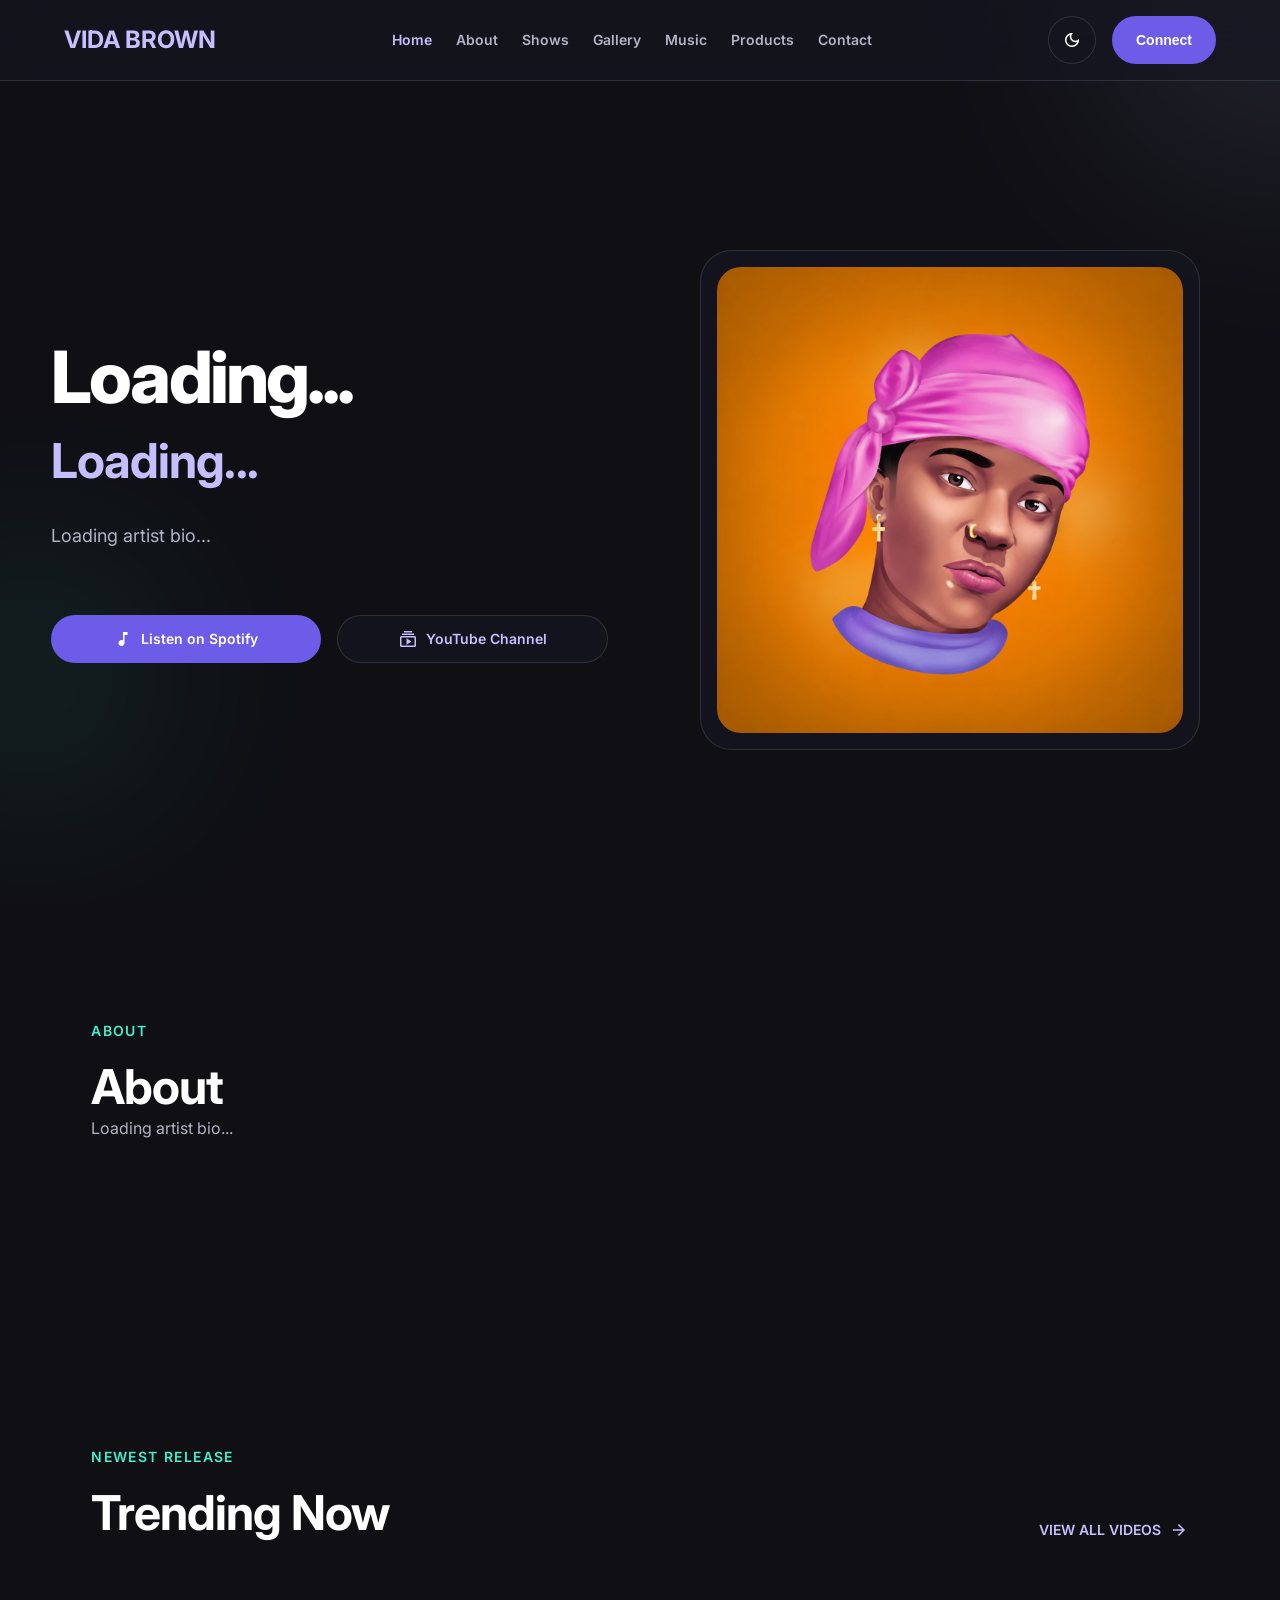
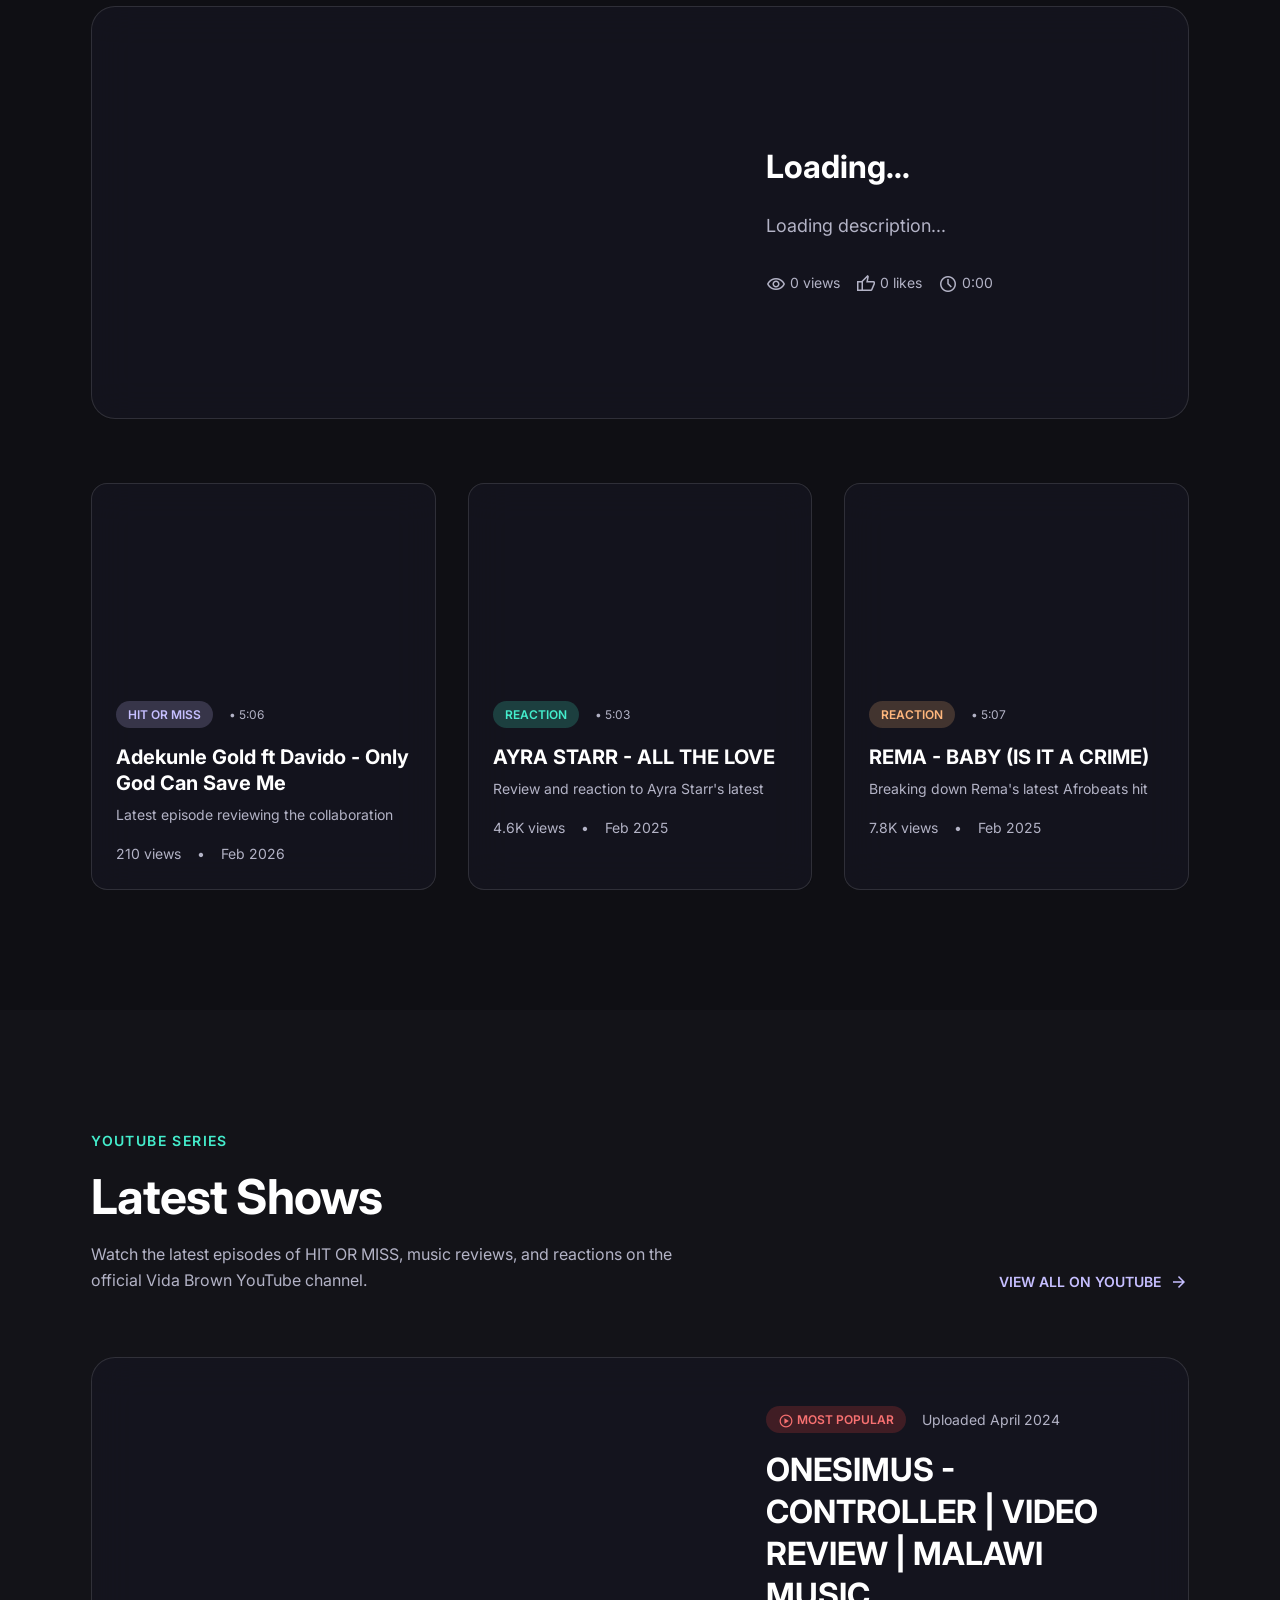
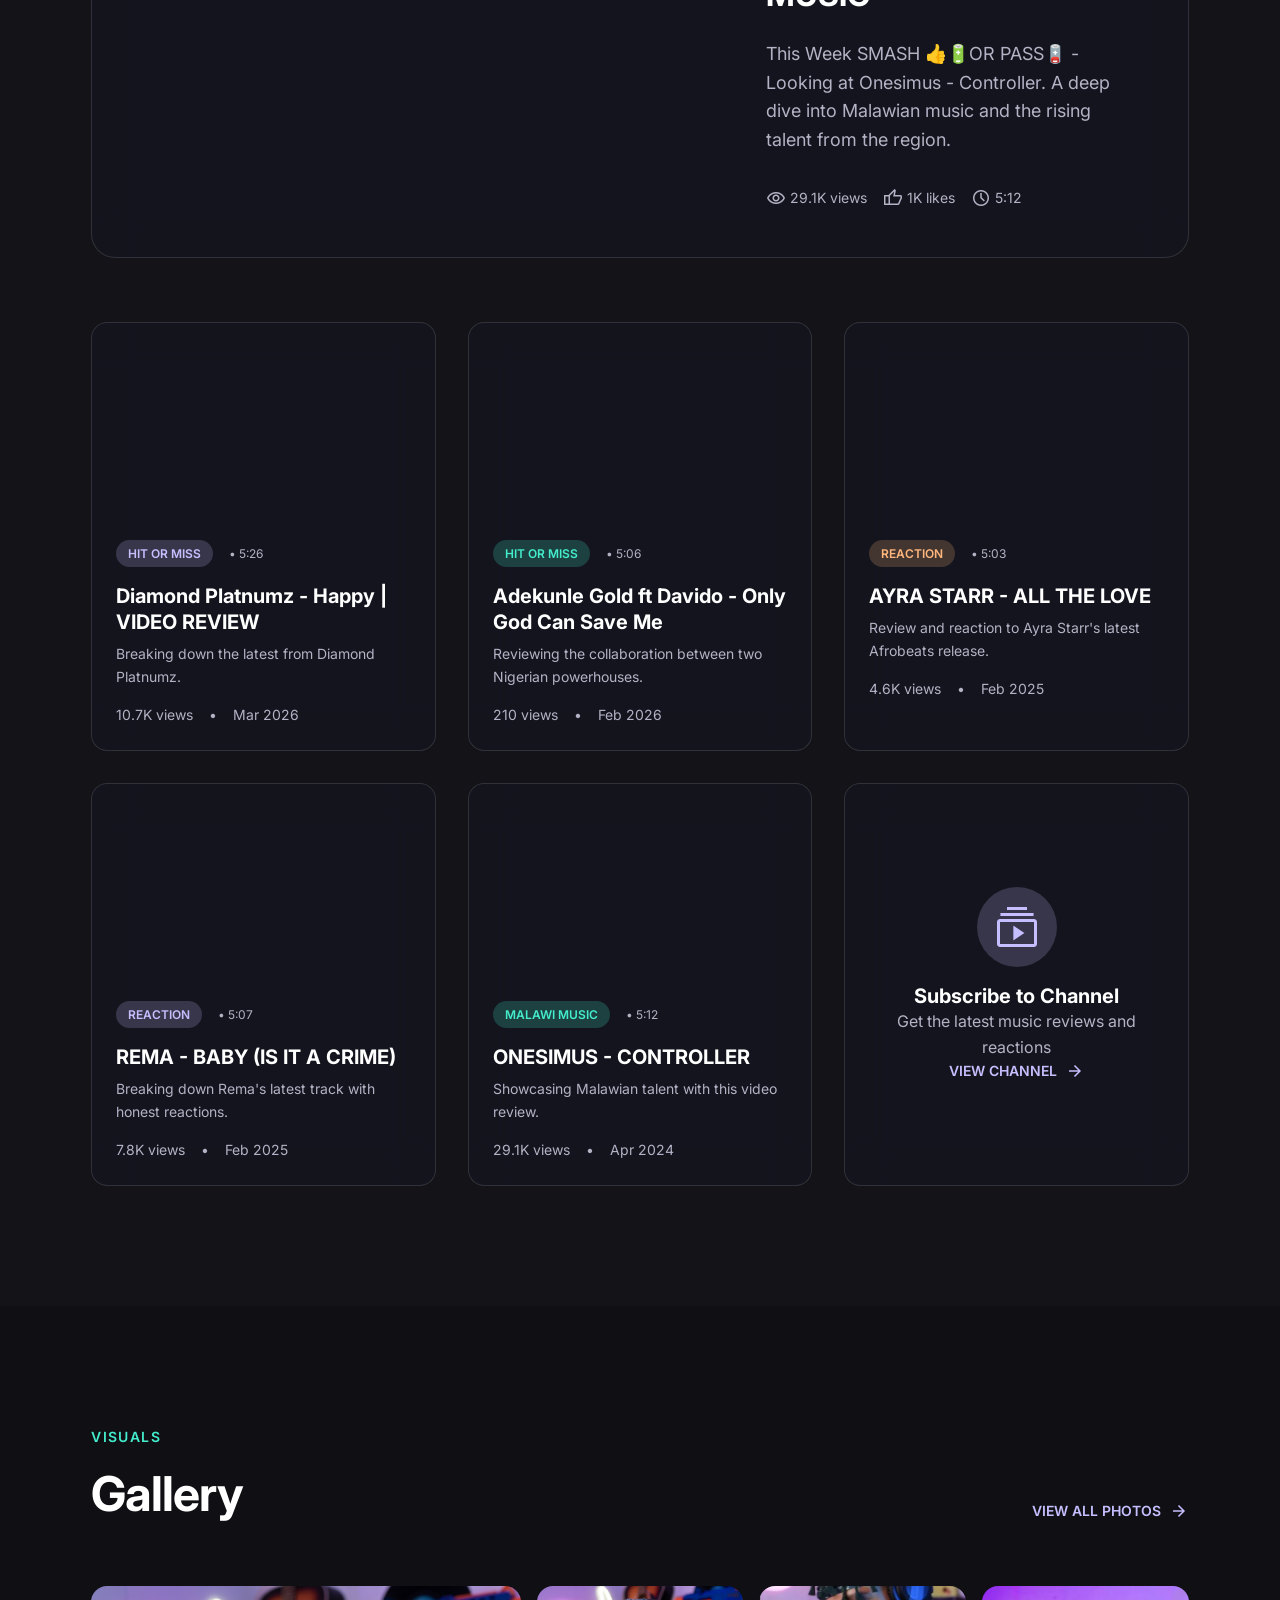
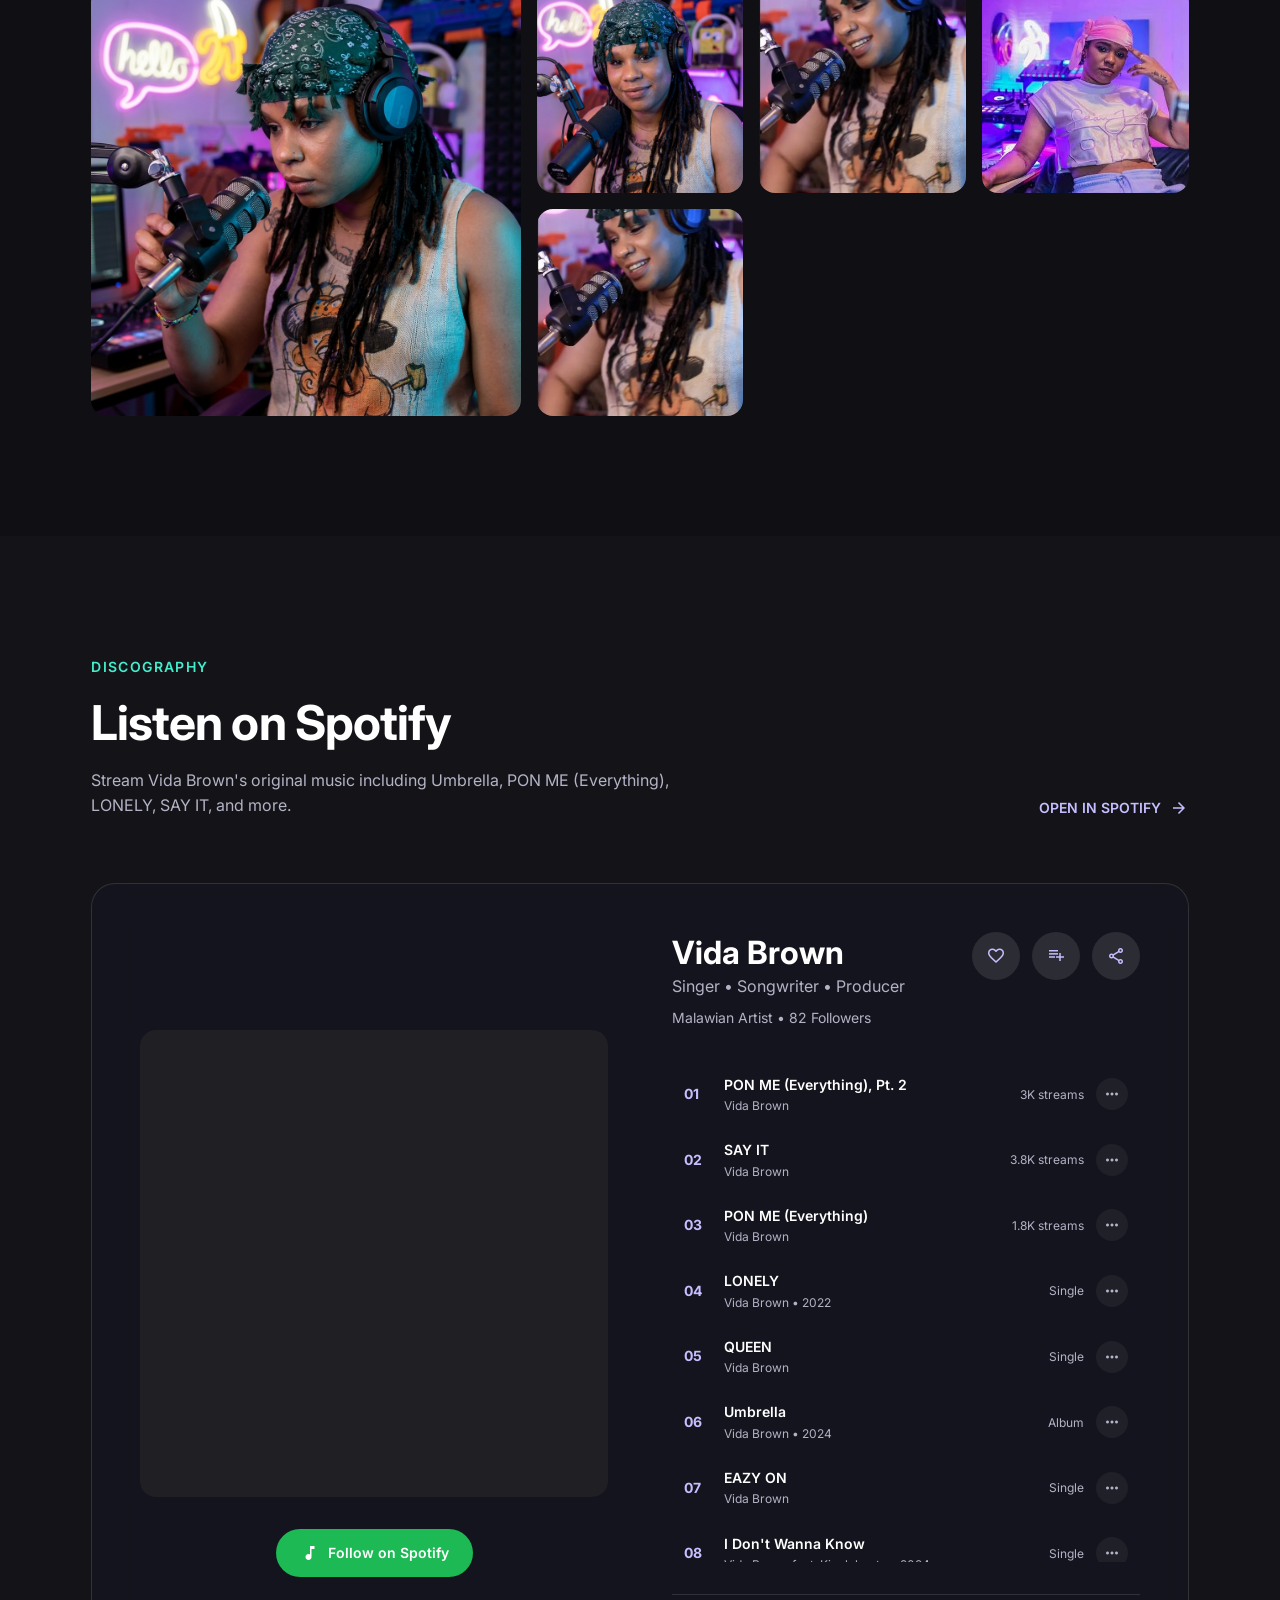
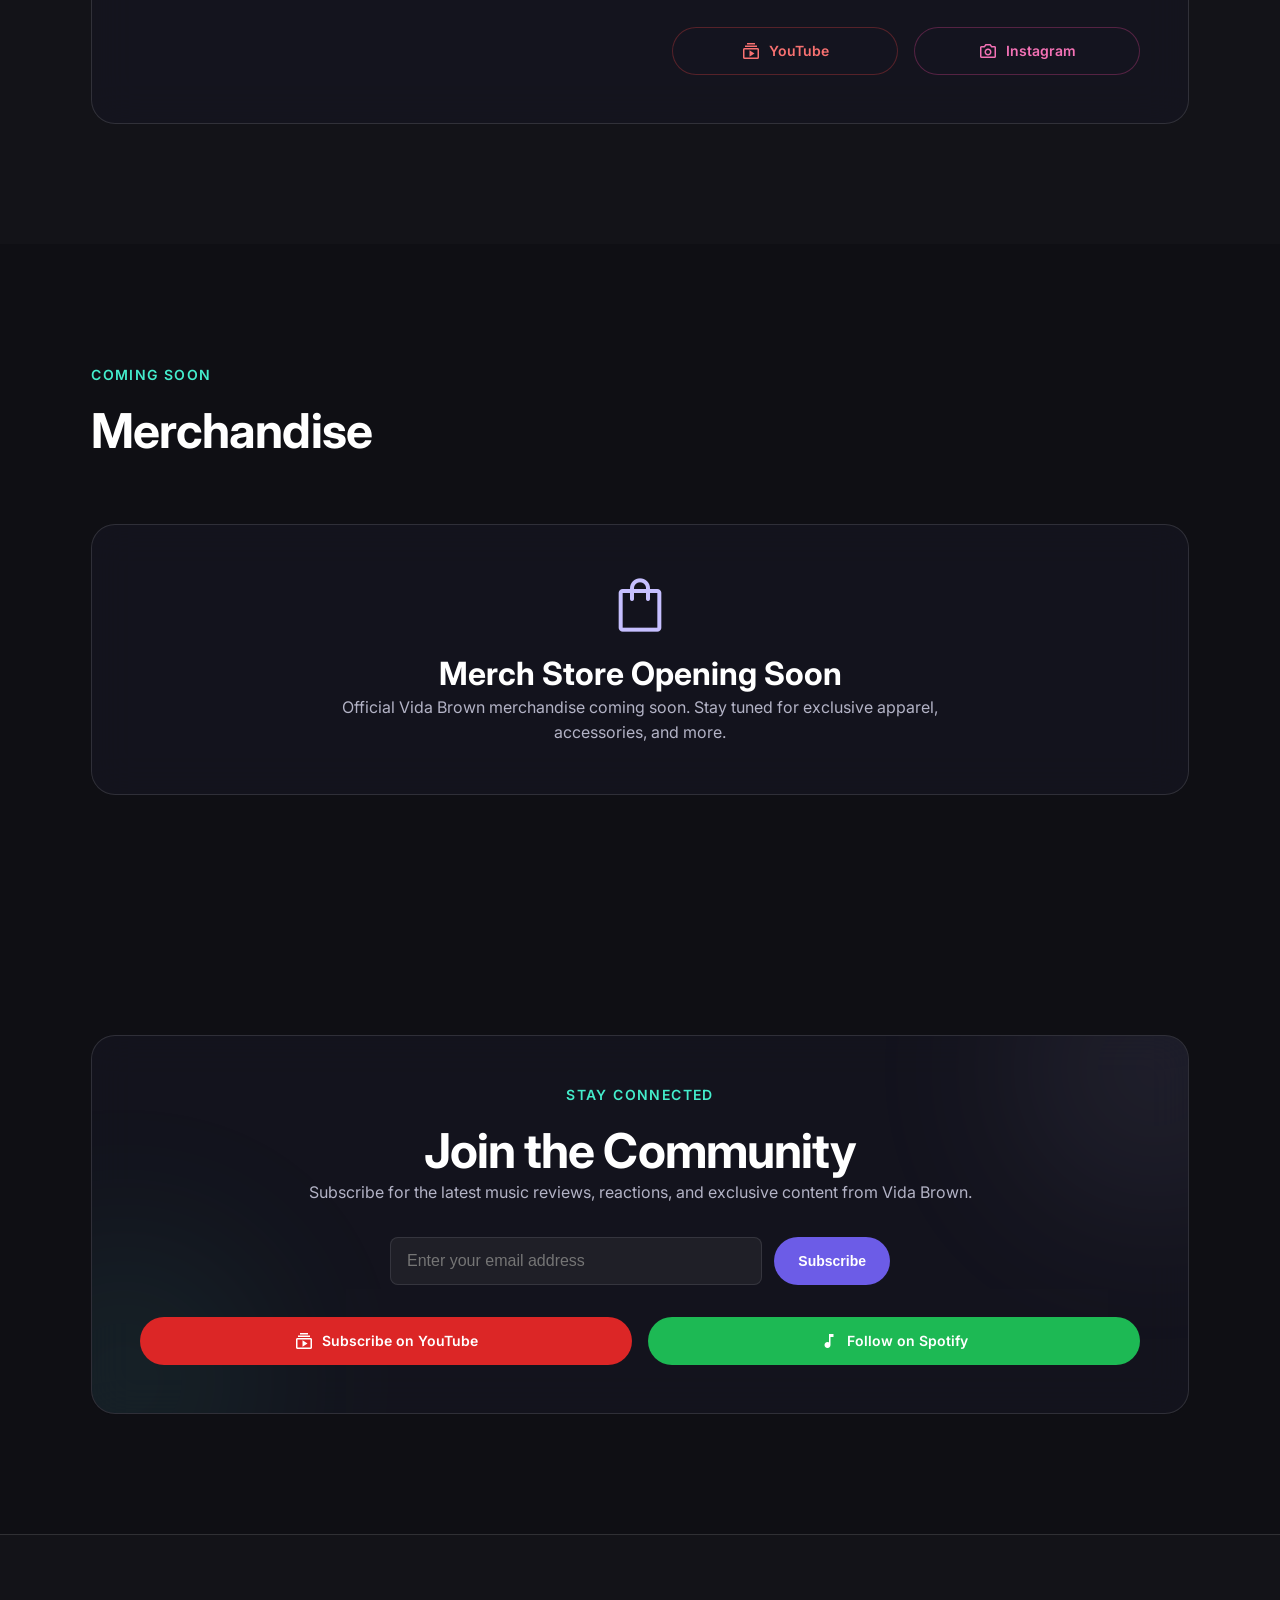
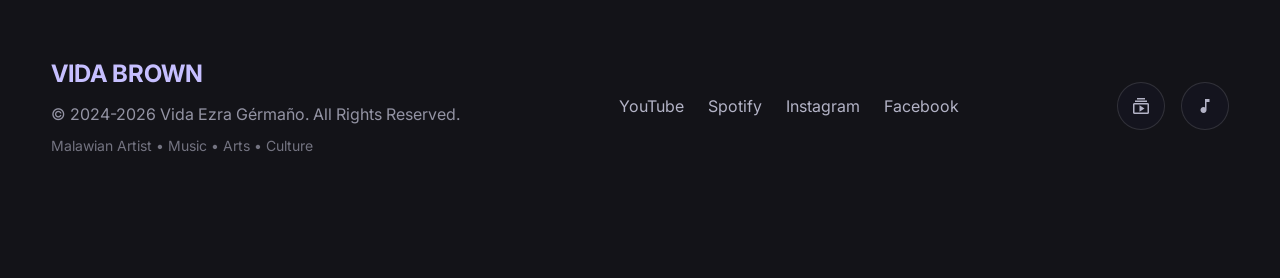
<file: frontend/index.html>
<!DOCTYPE html>
<html lang="en" class="dark">
<head>
    <meta charset="utf-8" />
    <meta content="width=device-width, initial-scale=1.0" name="viewport" />
    <script src="assets/js/app.js" defer></script>
    <title>Vida Brown | Elevating Visual Storytelling</title>
    <link href="https://fonts.googleapis.com/css2?family=Inter:wght@400;600;700;800&display=swap" rel="stylesheet" />
    <link href="https://fonts.googleapis.com/css2?family=Material+Symbols+Outlined:wght,FILL@100..700,0..1&display=swap" rel="stylesheet" />
    <link rel="stylesheet" href="assets/css/styles.css">
</head>
<body>
    <!-- Header -->
    <header class="site-header">
        <div class="logo" id="site-logo">VIDA BROWN</div>
        <nav class="main-nav">
            <a href="#" class="active" data-page="home">Home</a>
            <a href="#about" data-page="about">About</a>
            <a href="#shows" data-page="shows">Shows</a>
            <a href="#gallery" data-page="gallery">Gallery</a>
            <a href="#music" data-page="music">Music</a>
            <a href="#products" data-page="products">Products</a>
            <a href="#contact" data-page="contact">Contact</a>
           
        </nav>
        <div class="header-actions">
            <button id="themeToggle" class="theme-toggle" title="Toggle theme">
                <span class="material-symbols-outlined" id="themeIcon">dark_mode</span>
            </button>
            <button class="btn btn-primary" id="connectBtn">Connect</button>
        </div>
    </header>

    <main>
        <!-- Hero Section -->
        <section class="hero" id="hero-section">
            <div class="glow glow-hero-1"></div>
            <div class="glow glow-hero-2"></div>
            <div class="container hero-container">
                <div class="hero-content" id="hero-content">
                    <h1 id="artist-name">Loading...</h1>
                    <h2 id="artist-title">Loading...</h2>
                    <p id="artist-bio">Loading artist bio...</p>
                    <div class="hero-buttons">
                        <a href="https://open.spotify.com/artist/3ihbWDeubJO4XmeZlCGqZL" target="_blank" class="btn btn-primary" id="spotify-btn">
                            <span class="material-symbols-outlined">music_note</span> Listen on Spotify
                        </a>
                        <a href="https://www.youtube.com/@VidaBrownOfficial" target="_blank" class="btn btn-outline" id="youtube-btn">
                            <span class="material-symbols-outlined">subscriptions</span> YouTube Channel
                        </a>
                    </div>
                </div>
                <div class="hero-image">
                    <div class="hero-image-wrapper">
                        <img id="artist-image" alt="Artist portrait" src="Image Jul 22, 2026, 12_54_27 AM.png" />
                    </div>
                </div>
            </div>
        </section>

          <!-- About Section -->
        <section class="section" id="about-section">
            <div class="container">
                <div class="section-header">
                    <div>
                        <span class="section-tag">About</span>
                        <h2 id="about-title">About</h2>
                        <p id="about-bio">Loading artist bio...</p>
                    </div>
                </div>
            </div>
        </section>


        <!-- Trending Now Section -->
        <section class="section" id="trending-section">
            <div class="container">
                <div class="section-header">
                    <div>
                        <span class="section-tag">Newest Release</span>
                        <h2 id="trending-title">Trending Now</h2>
                    </div>
                    <a class="view-all" href="https://www.youtube.com/@VidaBrownOfficial" target="_blank" id="trending-view-all">VIEW ALL VIDEOS <span class="material-symbols-outlined">arrow_forward</span></a>
                </div>

                <div class="glass-card featured-video" id="featured-video">
                    <div class="video-wrapper">
                        <iframe id="featured-video-iframe" src="" title="Featured video" frameborder="0" allow="accelerometer; autoplay; clipboard-write; encrypted-media; gyroscope; picture-in-picture; web-share" allowfullscreen></iframe>
                    </div>
                    <div class="video-info">
                        <div class="badges" id="featured-video-badges">
                            <!-- category and date badges loaded dynamically -->
                        </div>
                        <h3 id="featured-video-title">Loading...</h3>
                        <p id="featured-video-description">Loading description...</p>
                        <div class="video-stats" id="featured-video-stats">
                            <span><span class="material-symbols-outlined">visibility</span> <span id="featured-views">0</span> views</span>
                            <span><span class="material-symbols-outlined">thumb_up</span> <span id="featured-likes">0</span> likes</span>
                            <span><span class="material-symbols-outlined">schedule</span> <span id="featured-duration">0:00</span></span>
                        </div>
                    </div>
                </div>

                <div class="video-grid" id="trending-grid">
                    <!-- Video cards will be dynamically loaded here -->
                    <div class="glass-card video-card" data-video-id="1">
                        <div class="video-wrapper"><iframe src="https://www.youtube.com/embed/JqEXp4EJjlw" title="Adekunle Gold" frameborder="0" allow="accelerometer; autoplay; clipboard-write; encrypted-media; gyroscope; picture-in-picture" allowfullscreen></iframe></div>
                        <div class="video-card-info">
                            <div class="badges"><span class="badge badge-primary">HIT OR MISS</span><span class="meta-time">• 5:06</span></div>
                            <h4>Adekunle Gold ft Davido - Only God Can Save Me</h4>
                            <p>Latest episode reviewing the collaboration</p>
                            <div class="video-stats"><span>210 views</span><span>•</span><span>Feb 2026</span></div>
                        </div>
                    </div>
                    <div class="glass-card video-card" data-video-id="2">
                        <div class="video-wrapper"><iframe src="https://www.youtube.com/embed/UujBzYu6z0E" title="AYRA STARR" frameborder="0" allow="accelerometer; autoplay; clipboard-write; encrypted-media; gyroscope; picture-in-picture" allowfullscreen></iframe></div>
                        <div class="video-card-info">
                            <div class="badges"><span class="badge badge-secondary">REACTION</span><span class="meta-time">• 5:03</span></div>
                            <h4>AYRA STARR - ALL THE LOVE</h4>
                            <p>Review and reaction to Ayra Starr's latest</p>
                            <div class="video-stats"><span>4.6K views</span><span>•</span><span>Feb 2025</span></div>
                        </div>
                    </div>
                    <div class="glass-card video-card" data-video-id="3">
                        <div class="video-wrapper"><iframe src="https://www.youtube.com/embed/jTIutFxYl3k" title="REMA" frameborder="0" allow="accelerometer; autoplay; clipboard-write; encrypted-media; gyroscope; picture-in-picture" allowfullscreen></iframe></div>
                        <div class="video-card-info">
                            <div class="badges"><span class="badge badge-tertiary">REACTION</span><span class="meta-time">• 5:07</span></div>
                            <h4>REMA - BABY (IS IT A CRIME)</h4>
                            <p>Breaking down Rema's latest Afrobeats hit</p>
                            <div class="video-stats"><span>7.8K views</span><span>•</span><span>Feb 2025</span></div>
                        </div>
                    </div>
                </div>
            </div>
        </section>

        <!-- YouTube Shows Section -->
        <section class="section bg-surface" id="shows-section">
            <div class="container">
                <div class="section-header">
                    <div>
                        <span class="section-tag">YouTube Series</span>
                        <h2 id="shows-title">Latest Shows</h2>
                        <p style="margin-top: 16px; max-width: 600px;" id="shows-description">Watch the latest episodes of HIT OR MISS, music reviews, and reactions on the official Vida Brown YouTube channel.</p>
                    </div>
                    <a class="view-all" href="https://www.youtube.com/@VidaBrownOfficial" target="_blank" id="shows-view-all">VIEW ALL ON YOUTUBE <span class="material-symbols-outlined">arrow_forward</span></a>
                </div>

                <div class="glass-card featured-video" id="shows-featured-video">
                    <div class="video-wrapper"><iframe src="https://www.youtube.com/embed/4Ykm5R1enpQ" title="ONESIMUS" frameborder="0" allow="accelerometer; autoplay; clipboard-write; encrypted-media; gyroscope; picture-in-picture; web-share" allowfullscreen></iframe></div>
                    <div class="video-info">
                        <div class="badges">
                            <span class="badge badge-red"><span class="material-symbols-outlined" style="font-size:16px;vertical-align:middle;">play_circle</span> MOST POPULAR</span>
                            <span style="font-size:14px;color:var(--text-secondary);">Uploaded April 2024</span>
                        </div>
                        <h3>ONESIMUS - CONTROLLER | VIDEO REVIEW | MALAWI MUSIC</h3>
                        <p>This Week SMASH 👍🔋OR PASS🪫 - Looking at Onesimus - Controller. A deep dive into Malawian music and the rising talent from the region.</p>
                        <div class="video-stats">
                            <span><span class="material-symbols-outlined">visibility</span> 29.1K views</span>
                            <span><span class="material-symbols-outlined">thumb_up</span> 1K likes</span>
                            <span><span class="material-symbols-outlined">schedule</span> 5:12</span>
                        </div>
                    </div>
                </div>

                <div class="video-grid" id="shows-grid">
                    <!-- Show cards will be dynamically loaded here -->
                    <div class="glass-card video-card" data-show-id="1">
                        <div class="video-wrapper"><iframe src="https://www.youtube.com/embed/nWA4D9U-q48" title="Diamond Platnumz" frameborder="0" allow="accelerometer; autoplay; clipboard-write; encrypted-media; gyroscope; picture-in-picture" allowfullscreen></iframe></div>
                        <div class="video-card-info">
                            <div class="badges"><span class="badge badge-primary">HIT OR MISS</span><span class="meta-time">• 5:26</span></div>
                            <h4>Diamond Platnumz - Happy | VIDEO REVIEW</h4>
                            <p>Breaking down the latest from Diamond Platnumz.</p>
                            <div class="video-stats"><span>10.7K views</span><span>•</span><span>Mar 2026</span></div>
                        </div>
                    </div>
                    <div class="glass-card video-card" data-show-id="2">
                        <div class="video-wrapper"><iframe src="https://www.youtube.com/embed/JqEXp4EJjlw" title="Adekunle Gold" frameborder="0" allow="accelerometer; autoplay; clipboard-write; encrypted-media; gyroscope; picture-in-picture" allowfullscreen></iframe></div>
                        <div class="video-card-info">
                            <div class="badges"><span class="badge badge-secondary">HIT OR MISS</span><span class="meta-time">• 5:06</span></div>
                            <h4>Adekunle Gold ft Davido - Only God Can Save Me</h4>
                            <p>Reviewing the collaboration between two Nigerian powerhouses.</p>
                            <div class="video-stats"><span>210 views</span><span>•</span><span>Feb 2026</span></div>
                        </div>
                    </div>
                    <div class="glass-card video-card" data-show-id="3">
                        <div class="video-wrapper"><iframe src="https://www.youtube.com/embed/UujBzYu6z0E" title="AYRA STARR" frameborder="0" allow="accelerometer; autoplay; clipboard-write; encrypted-media; gyroscope; picture-in-picture" allowfullscreen></iframe></div>
                        <div class="video-card-info">
                            <div class="badges"><span class="badge badge-tertiary">REACTION</span><span class="meta-time">• 5:03</span></div>
                            <h4>AYRA STARR - ALL THE LOVE</h4>
                            <p>Review and reaction to Ayra Starr's latest Afrobeats release.</p>
                            <div class="video-stats"><span>4.6K views</span><span>•</span><span>Feb 2025</span></div>
                        </div>
                    </div>
                    <div class="glass-card video-card" data-show-id="4">
                        <div class="video-wrapper"><iframe src="https://www.youtube.com/embed/jTIutFxYl3k" title="REMA" frameborder="0" allow="accelerometer; autoplay; clipboard-write; encrypted-media; gyroscope; picture-in-picture" allowfullscreen></iframe></div>
                        <div class="video-card-info">
                            <div class="badges"><span class="badge badge-primary">REACTION</span><span class="meta-time">• 5:07</span></div>
                            <h4>REMA - BABY (IS IT A CRIME)</h4>
                            <p>Breaking down Rema's latest track with honest reactions.</p>
                            <div class="video-stats"><span>7.8K views</span><span>•</span><span>Feb 2025</span></div>
                        </div>
                    </div>
                    <div class="glass-card video-card" data-show-id="5">
                        <div class="video-wrapper"><iframe src="https://www.youtube.com/embed/4Ykm5R1enpQ" title="ONESIMUS" frameborder="0" allow="accelerometer; autoplay; clipboard-write; encrypted-media; gyroscope; picture-in-picture" allowfullscreen></iframe></div>
                        <div class="video-card-info">
                            <div class="badges"><span class="badge badge-secondary">MALAWI MUSIC</span><span class="meta-time">• 5:12</span></div>
                            <h4>ONESIMUS - CONTROLLER</h4>
                            <p>Showcasing Malawian talent with this video review.</p>
                            <div class="video-stats"><span>29.1K views</span><span>•</span><span>Apr 2024</span></div>
                        </div>
                    </div>
                    <a href="https://www.youtube.com/@VidaBrownOfficial" target="_blank" class="glass-card video-card subscribe-card" id="subscribe-card">
                        <div class="subscribe-icon"><span class="material-symbols-outlined">subscriptions</span></div>
                        <h4>Subscribe to Channel</h4>
                        <p>Get the latest music reviews and reactions</p>
                        <span class="view-all" style="justify-content:center;">VIEW CHANNEL <span class="material-symbols-outlined">arrow_forward</span></span>
                    </a>
                </div>
            </div>
        </section>

        <!-- Gallery Section -->
        <section class="section" id="gallery-section">
            <div class="container">
                <div class="section-header">
                    <div>
                        <span class="section-tag">Visuals</span>
                        <h2 id="gallery-title">Gallery</h2>
                    </div>
                    <a class="view-all" href="#" id="gallery-view-all">VIEW ALL PHOTOS <span class="material-symbols-outlined">arrow_forward</span></a>
                </div>
                <div class="gallery-grid" id="gallery-grid">
                    <!-- Gallery images will be dynamically loaded here -->
                    <div class="item"><img src="screen.png" alt="Gallery Image"></div>
                    <div class="item"><img src="screen1.png" alt="Gallery Image"></div>
                    <div class="item"><img src="ll.png" alt="Gallery Image"></div>
                    <div class="item"><img src="images.jpg" alt="Gallery Image"></div>
                    <div class="item"><img src="ll.png" alt="Gallery Image"></div>
                </div>
            </div>
        </section>

        <!-- Music Section -->
      
        <section class="section bg-surface" id="music-section">
            <div class="container">
                <div class="section-header">
                    <div>
                        <span class="section-tag">Discography</span>
                        <h2 id="music-title">Listen on Spotify</h2>
                        <p style="margin-top: 16px; max-width: 600px;" id="music-description">Stream Vida Brown's original music including Umbrella, PON ME (Everything), LONELY, SAY IT, and more.</p>
                    </div>
                    <a class="view-all" href="https://open.spotify.com/artist/3ihbWDeubJO4XmeZlCGqZL" target="_blank" id="spotify-view-all">OPEN IN SPOTIFY <span class="material-symbols-outlined">arrow_forward</span></a>
                </div>

                <div class="glass-card" style="padding: 48px;">
                    <div class="music-content">
                        <div style="display:flex;flex-direction:column;align-items:center;">
                            <div class="spotify-wrapper">
                                <iframe style="border-radius:12px" src="https://open.spotify.com/embed/artist/3ihbWDeubJO4XmeZlCGqZL?utm_source=generator&theme=0" width="100%" height="100%" frameBorder="0" allowfullscreen="" allow="autoplay; clipboard-write; encrypted-media; fullscreen; picture-in-picture" loading="lazy"></iframe>
                            </div>
                            <a href="https://open.spotify.com/artist/3ihbWDeubJO4XmeZlCGqZL" target="_blank" class="btn btn-spotify" style="margin-top:32px;" id="follow-spotify-btn">
                                <span class="material-symbols-outlined">music_note</span> Follow on Spotify
                            </a>
                        </div>

                        <div>
                            <div class="music-header" id="music-header">
                                <div>
                                    <h3 id="music-artist-name">Vida Brown</h3>
                                    <p id="music-artist-title" style="color:var(--text-secondary);">Singer • Songwriter • Producer</p>
                                    <p id="music-artist-stats" style="color:var(--text-secondary);font-size:14px;margin-top:8px;">Malawian Artist • <span id="follower-count">82</span> Followers</p>
                                </div>
                                <div class="music-actions">
                                    <button class="icon-btn" id="favorite-all-btn" title="Favorite All"><span class="material-symbols-outlined">favorite</span></button>
                                    <button class="icon-btn" id="playlist-add-btn" title="Add to Playlist"><span class="material-symbols-outlined">playlist_add</span></button>
                                    <button class="icon-btn" id="share-music-btn" title="Share"><span class="material-symbols-outlined">share</span></button>
                                </div>
                            </div>

                            <div class="track-list" id="track-list">
                                <!-- Tracks will be dynamically loaded here -->
                                <div class="track-item" data-track-id="1">
                                    <div class="track-info">
                                        <span class="track-num">01</span>
                                        <div>
                                            <div class="track-title">PON ME (Everything), Pt. 2</div>
                                            <div class="track-artist">Vida Brown</div>
                                        </div>
                                    </div>
                                    <div class="track-meta">
                                        <span><span id="track-1-streams">3K</span> streams</span>
                                        <button class="track-more" data-track-id="1"><span class="material-symbols-outlined">more_horiz</span></button>
                                    </div>
                                </div>
                                <div class="track-item" data-track-id="2">
                                    <div class="track-info">
                                        <span class="track-num">02</span>
                                        <div>
                                            <div class="track-title">SAY IT</div>
                                            <div class="track-artist">Vida Brown</div>
                                        </div>
                                    </div>
                                    <div class="track-meta">
                                        <span><span id="track-2-streams">3.8K</span> streams</span>
                                        <button class="track-more" data-track-id="2"><span class="material-symbols-outlined">more_horiz</span></button>
                                    </div>
                                </div>
                                <div class="track-item" data-track-id="3">
                                    <div class="track-info">
                                        <span class="track-num">03</span>
                                        <div>
                                            <div class="track-title">PON ME (Everything)</div>
                                            <div class="track-artist">Vida Brown</div>
                                        </div>
                                    </div>
                                    <div class="track-meta">
                                        <span><span id="track-3-streams">1.8K</span> streams</span>
                                        <button class="track-more" data-track-id="3"><span class="material-symbols-outlined">more_horiz</span></button>
                                    </div>
                                </div>
                                <div class="track-item" data-track-id="4">
                                    <div class="track-info">
                                        <span class="track-num">04</span>
                                        <div>
                                            <div class="track-title">LONELY</div>
                                            <div class="track-artist">Vida Brown • 2022</div>
                                        </div>
                                    </div>
                                    <div class="track-meta">
                                        <span>Single</span>
                                        <button class="track-more" data-track-id="4"><span class="material-symbols-outlined">more_horiz</span></button>
                                    </div>
                                </div>
                                <div class="track-item" data-track-id="5">
                                    <div class="track-info">
                                        <span class="track-num">05</span>
                                        <div>
                                            <div class="track-title">QUEEN</div>
                                            <div class="track-artist">Vida Brown</div>
                                        </div>
                                    </div>
                                    <div class="track-meta">
                                        <span>Single</span>
                                        <button class="track-more" data-track-id="5"><span class="material-symbols-outlined">more_horiz</span></button>
                                    </div>
                                </div>
                                <div class="track-item" data-track-id="6">
                                    <div class="track-info">
                                        <span class="track-num">06</span>
                                        <div>
                                            <div class="track-title">Umbrella</div>
                                            <div class="track-artist">Vida Brown • 2024</div>
                                        </div>
                                    </div>
                                    <div class="track-meta">
                                        <span>Album</span>
                                        <button class="track-more" data-track-id="6"><span class="material-symbols-outlined">more_horiz</span></button>
                                    </div>
                                </div>
                                <div class="track-item" data-track-id="7">
                                    <div class="track-info">
                                        <span class="track-num">07</span>
                                        <div>
                                            <div class="track-title">EAZY ON</div>
                                            <div class="track-artist">Vida Brown</div>
                                        </div>
                                    </div>
                                    <div class="track-meta">
                                        <span>Single</span>
                                        <button class="track-more" data-track-id="7"><span class="material-symbols-outlined">more_horiz</span></button>
                                    </div>
                                </div>
                                <div class="track-item" data-track-id="8">
                                    <div class="track-info">
                                        <span class="track-num">08</span>
                                        <div>
                                            <div class="track-title">I Don't Wanna Know</div>
                                            <div class="track-artist">Vida Brown feat. Kinglabeatz • 2024</div>
                                        </div>
                                    </div>
                                    <div class="track-meta">
                                        <span>Single</span>
                                        <button class="track-more" data-track-id="8"><span class="material-symbols-outlined">more_horiz</span></button>
                                    </div>
                                </div>
                            </div>

                            <div class="social-buttons">
                                <a href="https://www.youtube.com/@VidaBrownOfficial" target="_blank" class="btn btn-outline" style="flex:1;justify-content:center;color:#f87171;border-color:rgba(239,68,68,0.3);">
                                    <span class="material-symbols-outlined">subscriptions</span> YouTube
                                </a>
                                <a href="https://www.instagram.com/vidabrownofficial" target="_blank" class="btn btn-outline" style="flex:1;justify-content:center;color:#f472b6;border-color:rgba(236,72,153,0.3);">
                                    <span class="material-symbols-outlined">photo_camera</span> Instagram
                                </a>
                            </div>
                        </div>
                    </div>
                </div>
            </div>
        </section>

        <!-- Admin panel removed from landing page; use /admin for dashboard (not linked publicly) -->

        <!-- Products Section -->
        <section class="section" id="products-section">
            <div class="container">
                <div class="section-header">
                    <div>
                        <span class="section-tag" id="products-tag">Coming Soon</span>
                        <h2 id="products-title">Merchandise</h2>
                    </div>
                </div>
                <div class="glass-card" style="padding: 48px; text-align: center;" id="products-container">
                    <span class="material-symbols-outlined section-icon">shopping_bag</span>
                    <h3 id="products-message">Merch Store Opening Soon</h3>
                    <p style="max-width: 600px; margin: 0 auto;" id="products-description">Official Vida Brown merchandise coming soon. Stay tuned for exclusive apparel, accessories, and more.</p>
                </div>
            </div>
        </section>

        <!-- Contact Section -->
        <section class="section" id="contact-section">
            <div class="container">
                <div class="glass-card contact-card">
                    <div class="glow glow-primary"></div>
                    <div class="glow glow-secondary"></div>
                    <div class="contact-content">
                        <span class="section-tag">Stay Connected</span>
                        <h2 id="contact-title">Join the Community</h2>
                        <p style="max-width: 800px; margin: 0 auto 32px;" id="contact-description">Subscribe for the latest music reviews, reactions, and exclusive content from Vida Brown.</p>
                        
                        <!-- Newsletter Form -->
                        <form id="newsletter-form" class="newsletter-form" style="display:flex; gap:12px; max-width:500px; margin:0 auto 32px; flex-wrap: wrap; justify-content: center;">
                            <input type="email" id="newsletter-email" name="email" placeholder="Enter your email address" required style="flex:1; min-width: 200px; padding:12px 16px; border-radius:8px; border:1px solid rgba(255,255,255,0.1); background:rgba(255,255,255,0.05); color:inherit; outline:none; font-size: 16px;">
                            <button type="submit" class="btn btn-primary" id="subscribe-btn">Subscribe</button>
                        </form>

                        <div class="hero-buttons" style="justify-content: center;">
                            <a href="https://www.youtube.com/@VidaBrownOfficial" target="_blank" class="btn btn-youtube">
                                <span class="material-symbols-outlined">subscriptions</span> Subscribe on YouTube
                            </a>
                            <a href="https://open.spotify.com/artist/3ihbWDeubJO4XmeZlCGqZL" target="_blank" class="btn btn-spotify">
                                <span class="material-symbols-outlined">music_note</span> Follow on Spotify
                            </a>
                        </div>
                    </div>
                </div>
            </div>
        </section>
    </main>

    <!-- Footer -->
    <footer class="site-footer">
        <div style="display:flex;flex-direction:column;gap:8px;">
            <div class="logo" id="footer-logo">VIDA BROWN</div>
            <p style="opacity:0.8;" id="footer-copyright">© 2024-2026 Vida Ezra Gérmaño. All Rights Reserved.</p>
            <p style="opacity:0.6;font-size:14px;" id="footer-tagline">Malawian Artist • Music • Arts • Culture</p>
        </div>
        <div class="footer-links">
            <a href="https://www.youtube.com/@VidaBrownOfficial" target="_blank" id="footer-youtube">YouTube</a>
            <a href="https://open.spotify.com/artist/3ihbWDeubJO4XmeZlCGqZL" target="_blank" id="footer-spotify">Spotify</a>
            <a href="https://www.instagram.com/vidabrownofficial" target="_blank" id="footer-instagram">Instagram</a>
            <a href="https://www.facebook.com/vidabrownofficial" target="_blank" id="footer-facebook">Facebook</a>
        </div>
        <div class="footer-socials">
            <a href="https://www.youtube.com/@VidaBrownOfficial" target="_blank" id="social-youtube"><span class="material-symbols-outlined">subscriptions</span></a>
            <a href="https://open.spotify.com/artist/3ihbWDeubJO4XmeZlCGqZL" target="_blank" id="social-spotify"><span class="material-symbols-outlined">music_note</span></a>
        </div>
    </footer>


</body>
</html>
</file>
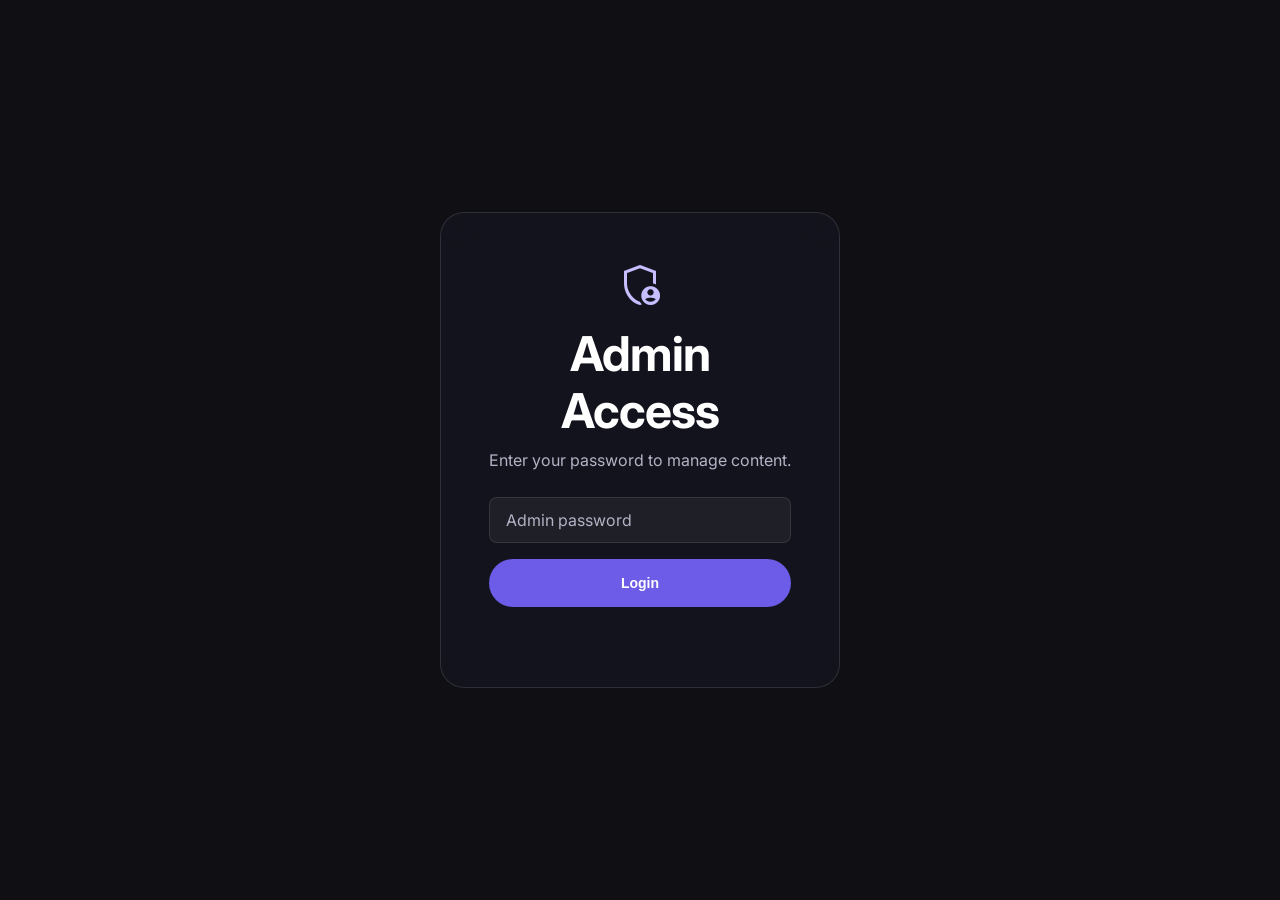
<file: frontend/admin.html>
<!DOCTYPE html>
<html lang="en" class="dark">
<head>
    <meta charset="utf-8" />
    <meta name="viewport" content="width=device-width, initial-scale=1.0" />
    <title>Vida Brown | Admin Dashboard</title>
    <link href="https://fonts.googleapis.com/css2?family=Inter:wght@400;500;600;700;800&display=swap" rel="stylesheet" />
    <link href="https://fonts.googleapis.com/css2?family=Material+Symbols+Outlined:wght,FILL@100..700,0..1&display=swap" rel="stylesheet" />
    <link rel="stylesheet" href="assets/css/styles.css" />
    <link rel="stylesheet" href="assets/css/admin.css" />
    <script src="assets/js/admin.js" defer></script>
</head>
<body>
    <!-- Login Overlay -->
    <div id="login-overlay" class="login-overlay">
        <div class="glass-card login-card">
            <span class="material-symbols-outlined" style="font-size: 48px; color: var(--primary); margin-bottom: 16px;">admin_panel_settings</span>
            <h2 style="margin-bottom: 8px;">Admin Access</h2>
            <p style="margin-bottom: 24px;">Enter your password to manage content.</p>
            <form id="login-form" class="admin-form" style="max-width: 100%;">
                <input type="password" id="admin-password" class="admin-input" placeholder="Admin password" required />
                <button type="submit" class="btn btn-primary" style="justify-content: center; width: 100%;">Login</button>
            </form>
            <div id="login-status" class="status-msg"></div>
        </div>
    </div>

    <!-- Main Admin Layout -->
    <div class="admin-layout" id="admin-layout" style="display: none;">
        <!-- Sidebar -->
        <aside class="admin-sidebar">
            <div class="logo">
                <span class="material-symbols-outlined">equalizer</span> VIDA BROWN
            </div>
            <button class="admin-nav-link active" data-tab="dashboard">
                <span class="material-symbols-outlined">dashboard</span> Dashboard
            </button>
            <button class="admin-nav-link" data-tab="videos">
                <span class="material-symbols-outlined">video_library</span> Videos
            </button>
            <button class="admin-nav-link" data-tab="music">
                <span class="material-symbols-outlined">music_note</span> Music
            </button>
            <button class="admin-nav-link" data-tab="gallery">
                <span class="material-symbols-outlined">photo_library</span> Gallery
            </button>
            <div style="flex: 1;"></div>
            <button class="admin-nav-link" id="logout-btn" style="color: #f87171;">
                <span class="material-symbols-outlined">logout</span> Logout
            </button>
        </aside>

        <!-- Main Content -->
        <main class="admin-main">
            <!-- Header -->
            <header class="admin-header">
                <div>
                    <h2 id="page-title">Dashboard</h2>
                    <p style="color: var(--text-secondary); font-size: 14px;">Welcome back, Vida 👋</p>
                </div>
                <div class="admin-search">
                    <span class="material-symbols-outlined" style="color: var(--text-secondary);">search</span>
                    <input type="text" placeholder="Search content..." />
                </div>
            </header>

            <!-- Dashboard Section -->
            <section id="dashboard" class="admin-section active">
                <div class="stats-grid">
                    <div class="glass-card stat-card">
                        <div class="stat-icon"><span class="material-symbols-outlined">video_library</span></div>
                        <div class="stat-info">
                            <h4>Total Videos</h4>
                            <div class="stat-value" id="stat-videos">0</div>
                        </div>
                    </div>
                    <div class="glass-card stat-card">
                        <div class="stat-icon green"><span class="material-symbols-outlined">music_note</span></div>
                        <div class="stat-info">
                            <h4>Total Tracks</h4>
                            <div class="stat-value" id="stat-tracks">0</div>
                        </div>
                    </div>
                    <div class="glass-card stat-card">
                        <div class="stat-icon orange"><span class="material-symbols-outlined">photo_library</span></div>
                        <div class="stat-info">
                            <h4>Gallery Images</h4>
                            <div class="stat-value" id="stat-gallery">0</div>
                        </div>
                    </div>
                    <div class="glass-card stat-card">
                        <div class="stat-icon red"><span class="material-symbols-outlined">group</span></div>
                        <div class="stat-info">
                            <h4>Followers</h4>
                            <div class="stat-value">82</div>
                        </div>
                    </div>
                </div>

                <div class="glass-card" style="padding: 32px;">
                    <h3 style="margin-bottom: 16px;">Recent Activity</h3>
                    <p style="color: var(--text-secondary);">System is ready. Use the sidebar to add or manage content.</p>
                    <div id="global-status" class="status-msg"></div>
                </div>
            </section>

            <!-- Videos Section -->
            <section id="videos" class="admin-section">
                <div class="glass-card" style="padding: 32px; margin-bottom: 32px;">
                    <h3 style="margin-bottom: 24px;">Add New Video</h3>
                    <form id="video-form" class="admin-form">
                        <input name="title" class="admin-input" placeholder="Video Title" required />
                        <div style="display: grid; grid-template-columns: 1fr 1fr; gap: 16px;">
                            <input name="youtube_id" class="admin-input" placeholder="YouTube ID (e.g., dQw4w9WgXcQ)" required />
                            <input name="embed_url" class="admin-input" placeholder="Embed URL" required />
                        </div>
                        <div style="display: grid; grid-template-columns: 1fr 1fr 1fr; gap: 16px;">
                            <input name="category" class="admin-input" placeholder="Category" value="HIT OR MISS" required />
                            <input name="views" class="admin-input" placeholder="Views" value="0" />
                            <input name="likes" class="admin-input" placeholder="Likes" value="0" />
                        </div>
                        <div style="display: grid; grid-template-columns: 1fr 1fr; gap: 16px;">
                            <input name="duration" class="admin-input" placeholder="Duration (e.g., 5:06)" value="0:00" />
                            <input name="upload_date" class="admin-input" placeholder="Upload date" value="Today" />
                        </div>
                        <textarea name="description" class="admin-input" placeholder="Video description"></textarea>
                        <label class="checkbox-label">
                            <input type="checkbox" name="is_featured" /> Feature this video on the homepage
                        </label>
                        <button class="btn btn-primary" type="submit" style="justify-content: center;">Save Video</button>
                    </form>
                </div>

                <h3 style="margin-bottom: 16px;">Existing Videos</h3>
                <div id="videos-list" class="list-container">
                    <!-- Populated by JS -->
                </div>
            </section>

            <!-- Music Section -->
            <section id="music" class="admin-section">
                <div class="glass-card" style="padding: 32px; margin-bottom: 32px;">
                    <h3 style="margin-bottom: 24px;">Add New Track</h3>
                    <form id="track-form" class="admin-form">
                        <input name="title" class="admin-input" placeholder="Track Title" required />
                        <div style="display: grid; grid-template-columns: 1fr 1fr; gap: 16px;">
                            <input name="artist_name" class="admin-input" placeholder="Artist Name" value="Vida Brown" required />
                            <input name="track_number" class="admin-input" placeholder="Track Number" type="number" required />
                        </div>
                        <div style="display: grid; grid-template-columns: 1fr 1fr 1fr; gap: 16px;">
                            <input name="year" class="admin-input" placeholder="Year" />
                            <input name="streams" class="admin-input" placeholder="Streams" value="0" />
                            <input name="track_type" class="admin-input" placeholder="Type (Single/Album)" value="Single" />
                        </div>
                        <input name="artist_id" class="admin-input" placeholder="Artist ID" value="1" type="number" style="display:none;" />
                        <button class="btn btn-primary" type="submit" style="justify-content: center;">Save Track</button>
                    </form>
                </div>

                <h3 style="margin-bottom: 16px;">Existing Tracks</h3>
                <div id="tracks-list" class="list-container">
                    <!-- Populated by JS -->
                </div>
            </section>

            <!-- Gallery Section -->
            <section id="gallery" class="admin-section">
                <div class="glass-card" style="padding: 32px; margin-bottom: 32px;">
                    <h3 style="margin-bottom: 24px;">Add Gallery Image</h3>
                    <form id="gallery-form" class="admin-form">
                        <input name="url" class="admin-input" placeholder="Image URL" required />
                        <input name="alt_text" class="admin-input" placeholder="Alt Text (for accessibility)" required />
                        <input name="order" class="admin-input" placeholder="Display Order" type="number" value="0" />
                        <button class="btn btn-primary" type="submit" style="justify-content: center;">Save Image</button>
                    </form>
                </div>

                <h3 style="margin-bottom: 16px;">Existing Images</h3>
                <div id="gallery-list" class="list-container">
                    <!-- Populated by JS -->
                </div>
            </section>
        </main>
    </div>

    
</body>
</html>
</file>
<file: frontend/assets/css/styles.css>
/* --- Variables & Reset --- */
:root {
    /* Colors */
    --bg-base: #0f0f14;
    --bg-surface: #131318;
    --bg-container: #1f1f24;
    --text-primary: #ffffff;
    --text-secondary: #b3b3c6;
    --primary: #c6bfff;
    --secondary: #44edcc;
    --tertiary: #ffb77d;
    --primary-container: #6c5ce7;
    --glass-bg: rgba(22, 22, 33, 0.7);
    --glass-border: rgba(255, 255, 255, 0.12);

    /* Spacing scale (improvement #22) */
    --space-xs: .5rem;
    --space-sm: 1rem;
    --space-md: 1.5rem;
    --space-lg: 2rem;
    --space-xl: 4rem;
    --space-2xl: 7rem;
}

html:not(.dark) {
    --bg-base: #f5f5f7;
    --bg-surface: #ffffff;
    --bg-container: #ffffff;
    --text-primary: #1a1a1a;
    --text-secondary: #4a4a4a;
    --glass-bg: rgba(255, 255, 255, 0.8);
    --glass-border: rgba(0, 0, 0, 0.1);
}

/* Reset with flex-overflow fix (improvement #21) */
* { box-sizing: border-box; margin: 0; padding: 0; min-width: 0; }
html { scroll-behavior: smooth; }
body {
    font-family: 'Inter', sans-serif;
    background-color: var(--bg-base);
    color: var(--text-primary);
    line-height: 1.6;
    transition: background-color 0.3s, color 0.3s;
    overflow-x: hidden;
}

.material-symbols-outlined { vertical-align: middle; font-size: 20px; }

/* Global image rule (improvement #17) */
img { display: block; width: 100%; height: auto; max-width: 100%; }
a { text-decoration: none; color: inherit; }

/* --- Layout & Typography --- */
/* Fluid container (improvement #1) */
.container {
    width: min(1200px, 100%);
    margin: 0 auto;
    padding-inline: clamp(16px, 4vw, 64px);
}

.section { padding: clamp(60px, 10vw, 120px) 0; }
.bg-surface { background-color: var(--bg-surface); }

/* Fluid typography (improvement #2) */
h1 { font-size: clamp(2.5rem, 6vw, 4.5rem); font-weight: 800; line-height: 1.1; letter-spacing: -0.04em; }
h2 { font-size: clamp(2rem, 5vw, 3rem); font-weight: 700; line-height: 1.2; letter-spacing: -0.02em; }
h3 { font-size: clamp(1.5rem, 4vw, 2rem); font-weight: 700; line-height: 1.3; }
h4 { font-size: clamp(1.1rem, 2.5vw, 1.25rem); font-weight: 700; line-height: 1.3; }
p { font-size: clamp(0.95rem, 1.5vw, 1rem); color: var(--text-secondary); }

.section-tag { display: block; color: var(--secondary); font-size: 14px; font-weight: 600; text-transform: uppercase; letter-spacing: 0.1em; margin-bottom: var(--space-sm); }
.section-header { display: flex; justify-content: space-between; align-items: flex-end; margin-bottom: clamp(32px, 5vw, 64px); flex-wrap: wrap; gap: var(--space-sm); }
.view-all { color: var(--primary); font-size: 14px; font-weight: 600; display: flex; align-items: center; gap: 8px; transition: gap 0.3s; }
.view-all:hover { gap: 16px; }

/* --- Components --- */
.glass-card {
    background: var(--glass-bg);
    backdrop-filter: blur(20px);
    border: 1px solid var(--glass-border);
    border-radius: 24px;
    transition: transform 0.3s, box-shadow 0.3s;
}

/* Buttons with proper touch targets (improvements #10, #20) */
.btn {
    display: inline-flex; align-items: center; justify-content: center; gap: 8px;
    padding: 12px 24px;
    min-height: 48px;
    border-radius: 999px;
    font-size: 14px; font-weight: 600;
    transition: all 0.3s; cursor: pointer; border: none;
}
.btn-primary { background: var(--primary-container); color: white; }
.btn-outline { background: var(--glass-bg); color: var(--primary); border: 1px solid var(--glass-border); }
.btn-spotify { background: #1DB954; color: white; }
.btn-youtube { background: #dc2626; color: white; }

.badge { display: inline-block; padding: 4px 12px; border-radius: 999px; font-size: 12px; font-weight: 600; margin-right: 8px; }
.badge-primary { background: rgba(198, 191, 255, 0.2); color: var(--primary); }
.badge-secondary { background: rgba(68, 237, 204, 0.2); color: var(--secondary); }
.badge-tertiary { background: rgba(255, 183, 125, 0.2); color: var(--tertiary); }
.badge-red { background: rgba(239, 68, 68, 0.2); color: #f87171; }
.badge-outline { background: rgba(255,255,255,0.1); color: white; border: 1px solid rgba(255,255,255,0.2); }
html:not(.dark) .badge-outline { background: rgba(0,0,0,0.1); color: black; border-color: rgba(0,0,0,0.2); }

/* --- Header --- */
.site-header {
    position: fixed; top: 0; width: 100%; z-index: 50;
    display: flex; justify-content: space-between; align-items: center;
    padding: 16px clamp(16px, 4vw, 64px);
    background: var(--glass-bg);
    backdrop-filter: blur(20px); border-bottom: 1px solid var(--glass-border);
    transition: padding 0.3s;
}
.logo { font-size: 24px; font-weight: 700; color: var(--primary); }
.main-nav { display: flex; gap: 24px; }
.main-nav a { font-size: 14px; font-weight: 600; color: var(--text-secondary); transition: color 0.3s; }
.main-nav a:hover, .main-nav a.active { color: var(--primary); }
.header-actions { display: flex; align-items: center; gap: 16px; }

.theme-toggle {
    width: 48px; height: 48px; border-radius: 50%;
    background: var(--glass-bg); border: 1px solid var(--glass-border);
    color: var(--text-primary); display: flex; align-items: center; justify-content: center; cursor: pointer;
}

/* Hamburger button (improvement #5) */
.hamburger {
    display: none;
    width: 48px; height: 48px;
    background: transparent; border: none;
    color: var(--text-primary);
    cursor: pointer;
    align-items: center; justify-content: center;
}
.hamburger .material-symbols-outlined { font-size: 28px; }

/* Mobile slide-in nav (improvement #5) */
.mobile-nav {
    position: fixed;
    top: 0; right: -100%;
    width: 80%; max-width: 320px;
    height: 100dvh;
    background: var(--bg-surface);
    padding: 96px 32px 32px;
    transition: right 0.3s ease;
    z-index: 100;
    display: flex; flex-direction: column; gap: 8px;
    border-left: 1px solid var(--glass-border);
    box-shadow: -20px 0 60px rgba(0,0,0,0.3);
}
.mobile-nav.active { right: 0; }
.mobile-nav a {
    font-size: 18px; font-weight: 600;
    color: var(--text-secondary);
    padding: 16px 0;
    border-bottom: 1px solid var(--glass-border);
    transition: color 0.3s, padding-left 0.3s;
}
.mobile-nav a:hover, .mobile-nav a.active {
    color: var(--primary);
    padding-left: 8px;
}

.nav-overlay {
    position: fixed; inset: 0;
    background: rgba(0,0,0,0.5);
    opacity: 0; pointer-events: none;
    transition: opacity 0.3s;
    z-index: 99;
}
.nav-overlay.active { opacity: 1; pointer-events: auto; }

/* --- Hero --- */
/* Viewport height fix (improvement #18) */
.hero { min-height: 100svh; display: flex; align-items: center; padding-top: 100px; position: relative; overflow: hidden; }

/* Grid layout (improvement #3) */
.hero-container {
    display: grid;
    grid-template-columns: 1fr 1fr;
    gap: var(--space-xl);
    align-items: center;
    width: 100%;
    position: relative;
    z-index: 10;
}
.hero-content { display: flex; flex-direction: column; }
.hero-content h1 { margin-bottom: var(--space-sm); }
.hero-content h2 { color: var(--primary); margin-bottom: var(--space-lg); }
.hero-content p { font-size: clamp(1rem, 1.8vw, 1.125rem); margin-bottom: var(--space-xl); max-width: 500px; }

/* Button wrapping (improvement #10) */
.hero-buttons {
    display: flex;
    flex-wrap: wrap;
    gap: 16px;
}
.hero-buttons .btn {
    flex: 1;
    min-width: 160px;
}

.hero-image { display: flex; justify-content: center; }

/* Fluid hero image (improvement #4) */
.hero-image-wrapper {
    width: min(100%, 500px);
    margin: auto;
    aspect-ratio: 1;
    border-radius: 32px; overflow: hidden; padding: 16px;
    background: var(--glass-bg); border: 1px solid var(--glass-border);
    animation: floating 6s ease-in-out infinite;
}
.hero-image-wrapper img { width: 100%; height: 100%; object-fit: cover; border-radius: 24px; }
@keyframes floating { 0%, 100% { transform: translateY(0); } 50% { transform: translateY(-20px); } }

/* --- Glows --- */
.glow { position: absolute; border-radius: 50%; opacity: 0.1; filter: blur(100px); pointer-events: none; }
.glow-hero-1 { width: 384px; height: 384px; background: var(--primary); top: -192px; right: -192px; }
.glow-hero-2 { width: 256px; height: 256px; background: var(--secondary); bottom: 96px; left: -96px; }
.glow-primary { width: 256px; height: 256px; background: var(--primary); top: -96px; right: -96px; }
.glow-secondary { width: 256px; height: 256px; background: var(--secondary); bottom: -96px; left: -96px; }

/* --- Videos --- */
/* Auto-fit grid (improvements #7, #16) */
.video-grid {
    display: grid;
    grid-template-columns: repeat(auto-fit, minmax(260px, 1fr));
    gap: 32px;
    margin-top: var(--space-xl);
}
.video-card { border-radius: 16px; overflow: hidden; transition: transform 0.3s; }
.video-card:hover { transform: translateY(-8px); }
.video-wrapper { aspect-ratio: 16/9; overflow: hidden; border-radius: 16px; }
/* Iframe radius (improvement #14) */
.video-wrapper iframe { width: 100%; height: 100%; border: 0; border-radius: 16px; }
.video-card-info { padding: 24px; }
.video-card-info h4 { margin-bottom: 8px; }
.video-card-info p { font-size: 14px; margin-bottom: 16px; }
.video-stats { display: flex; gap: 16px; font-size: 14px; color: var(--text-secondary); }
.video-stats span { display: flex; align-items: center; gap: 4px; }
.meta-time { font-size: 12px; color: var(--text-secondary); }

/* Clamp padding (improvement #8) */
.featured-video {
    padding: clamp(20px, 5vw, 48px);
    display: grid;
    grid-template-columns: 3fr 2fr;
    gap: var(--space-xl);
    align-items: center;
}
.featured-video h3 { margin-bottom: var(--space-md); }
.featured-video p { font-size: clamp(1rem, 1.8vw, 1.125rem); margin-bottom: var(--space-lg); }
.badges { margin-bottom: 16px; display: flex; align-items: center; flex-wrap: wrap; gap: 8px; }

.subscribe-card { display: flex; flex-direction: column; align-items: center; justify-content: center; text-align: center; padding: 32px; }
.subscribe-icon { width: 80px; height: 80px; border-radius: 50%; background: rgba(198, 191, 255, 0.2); display: flex; align-items: center; justify-content: center; margin-bottom: 16px; transition: transform 0.3s; }
.subscribe-card:hover .subscribe-icon { transform: scale(1.1); }
.subscribe-icon .material-symbols-outlined { font-size: 48px; color: var(--primary); }

/* --- Gallery --- */
/* Auto-fit grid (improvement #6) */
.gallery-grid {
    display: grid;
    grid-template-columns: repeat(auto-fit, minmax(180px, 1fr));
    gap: 16px;
}
.gallery-grid .item { border-radius: 16px; overflow: hidden; aspect-ratio: 1; }
.gallery-grid .item:first-child { grid-column: span 2; grid-row: span 2; }
.gallery-grid img { width: 100%; height: 100%; object-fit: cover; transition: transform 0.7s; }
.gallery-grid .item:hover img { transform: scale(1.1); }

/* --- Music --- */
.music-content { display: grid; grid-template-columns: 1fr 1fr; gap: var(--space-xl); align-items: center; }
.spotify-wrapper { width: 100%; aspect-ratio: 1; border-radius: 16px; overflow: hidden; background: var(--bg-container); }
.music-header { display: flex; justify-content: space-between; align-items: flex-start; margin-bottom: var(--space-lg); flex-wrap: wrap; gap: 16px; }
.music-actions { display: flex; gap: 12px; }

/* Touch target fix (improvement #20) */
.icon-btn {
    width: 48px; height: 48px; border-radius: 50%;
    background: rgba(255,255,255,0.1); border: none;
    color: var(--primary);
    display: flex; align-items: center; justify-content: center;
    cursor: pointer; transition: background 0.3s;
}
html:not(.dark) .icon-btn { background: rgba(0,0,0,0.05); }
.icon-btn:hover { background: rgba(255,255,255,0.2); }
html:not(.dark) .icon-btn:hover { background: rgba(0,0,0,0.1); }

.track-list { max-height: 500px; overflow-y: auto; margin-bottom: var(--space-lg); }

/* Flex wrap for long titles (improvement #9) */
.track-item {
    display: flex;
    justify-content: space-between;
    align-items: center;
    flex-wrap: wrap;
    gap: 8px;
    padding: 12px;
    border-radius: 12px;
    transition: background 0.3s, padding-left 0.3s;
    cursor: pointer;
}
.track-item:hover { background: rgba(198, 191, 255, 0.08); padding-left: 24px; }
.track-info { display: flex; align-items: center; gap: 16px; min-width: 0; flex: 1; }
.track-num { width: 24px; font-size: 14px; font-weight: bold; color: var(--primary); flex-shrink: 0; }

/* Ellipsis for long titles (improvement #19) */
.track-title {
    font-size: 14px; font-weight: 600; color: var(--text-primary);
    overflow: hidden; text-overflow: ellipsis; white-space: nowrap;
    min-width: 0;
}
.track-artist { font-size: 12px; color: var(--text-secondary); overflow: hidden; text-overflow: ellipsis; white-space: nowrap; }
.track-meta { display: flex; align-items: center; gap: 12px; font-size: 12px; color: var(--text-secondary); flex-shrink: 0; }
.track-more { width: 32px; height: 32px; border-radius: 50%; background: rgba(255,255,255,0.05); border: none; color: var(--text-secondary); display: flex; align-items: center; justify-content: center; cursor: pointer; transition: color 0.3s; flex-shrink: 0; }
html:not(.dark) .track-more { background: rgba(0,0,0,0.05); }
.track-more:hover { color: var(--primary); }
.social-buttons { display: flex; gap: 16px; padding-top: var(--space-lg); border-top: 1px solid var(--glass-border); flex-wrap: wrap; }

.section-icon { font-size: 64px !important; color: var(--primary); margin-bottom: 16px; }

/* --- Contact --- */
/* Clamp padding (improvement #13) */
.contact-card { padding: clamp(24px, 5vw, 48px); position: relative; overflow: hidden; text-align: center; }
.contact-content { position: relative; z-index: 10; }

/* --- Footer --- */
.site-footer {
    padding: clamp(60px, 10vw, 120px) clamp(16px, 4vw, 64px);
    border-top: 1px solid var(--glass-border);
    background: var(--bg-surface);
    display: flex; justify-content: space-between; align-items: center;
    flex-wrap: wrap; gap: var(--space-lg);
}
.footer-links { display: flex; gap: 24px; flex-wrap: wrap; }
.footer-links a { color: var(--text-secondary); transition: color 0.3s; }
.footer-links a:hover { color: var(--secondary); }
.footer-socials { display: flex; gap: 16px; }
.footer-socials a {
    width: 48px; height: 48px; border-radius: 50%;
    background: var(--glass-bg); border: 1px solid var(--glass-border);
    display: flex; align-items: center; justify-content: center;
    color: var(--text-secondary); transition: color 0.3s;
}
.footer-socials a:hover { color: var(--primary); }

/* --- Responsive (improvement #15) --- */

/* Large tablets / small desktops */
@media (max-width: 1200px) {
    .featured-video { grid-template-columns: 1fr; }
}

/* Tablets */
@media (max-width: 992px) {
    .hero-container {
        grid-template-columns: 1fr;
        text-align: center;
    }
    .hero-content { align-items: center; }
    .hero-content p { margin-left: auto; margin-right: auto; }
    .music-content { grid-template-columns: 1fr; }
    .gallery-grid .item:first-child { grid-column: span 2; grid-row: span 1; }
}

/* Mobile */
@media (max-width: 768px) {
    /* Show hamburger, hide desktop nav (improvement #5) */
    .hamburger { display: flex; }
    .main-nav { display: none; }

    /* Footer stacks (improvement #12) */
    .site-footer {
        flex-direction: column;
        text-align: center;
    }
    .footer-links { justify-content: center; }

    .gallery-grid .item:first-child { grid-column: span 1; }
}

/* Small phones */
@media (max-width: 576px) {
    .video-grid { grid-template-columns: 1fr; }
    .hero-buttons .btn { min-width: 100%; }
    .section-header { flex-direction: column; align-items: flex-start; }
}

/* Very small phones (320-400px) */
@media (max-width: 400px) {
    .gallery-grid { grid-template-columns: 1fr; }
    .gallery-grid .item:first-child { grid-column: span 1; }
    h1 { letter-spacing: -0.02em; }
    .track-item { padding: 10px 8px; }
    .track-item:hover { padding-left: 12px; }
}
</file>
<file: frontend/assets/css/admin.css>
/* --- Admin Dashboard Specific Styles --- */
        .admin-layout {
            display: grid;
            grid-template-columns: 260px 1fr;
            min-height: 100vh;
        }

        .admin-sidebar {
            background: var(--bg-surface);
            border-right: 1px solid var(--glass-border);
            padding: 24px 16px;
            display: flex;
            flex-direction: column;
            gap: 8px;
            position: sticky;
            top: 0;
            height: 100vh;
            overflow-y: auto;
        }

        .admin-sidebar .logo {
            padding: 0 12px 24px;
            font-size: 20px;
            font-weight: 700;
            color: var(--primary);
            border-bottom: 1px solid var(--glass-border);
            margin-bottom: 16px;
            display: flex;
            align-items: center;
            gap: 8px;
        }

        .admin-nav-link {
            display: flex;
            align-items: center;
            gap: 12px;
            padding: 12px 16px;
            border-radius: 12px;
            color: var(--text-secondary);
            font-size: 14px;
            font-weight: 600;
            text-decoration: none;
            transition: all 0.2s;
            cursor: pointer;
            border: none;
            background: transparent;
            width: 100%;
            text-align: left;
            font-family: inherit;
        }

        .admin-nav-link:hover,
        .admin-nav-link.active {
            background: rgba(198, 191, 255, 0.1);
            color: var(--primary);
        }

        .admin-nav-link .material-symbols-outlined {
            font-size: 20px;
        }

        .admin-main {
            padding: 32px 48px;
            background: var(--bg-base);
            overflow-y: auto;
        }

        .admin-header {
            display: flex;
            justify-content: space-between;
            align-items: center;
            margin-bottom: 32px;
            flex-wrap: wrap;
            gap: 16px;
        }

        .admin-search {
            display: flex;
            align-items: center;
            gap: 12px;
            background: var(--glass-bg);
            border: 1px solid var(--glass-border);
            border-radius: 999px;
            padding: 8px 16px;
            width: 320px;
            max-width: 100%;
        }

        .admin-search input {
            background: transparent;
            border: none;
            color: var(--text-primary);
            outline: none;
            width: 100%;
            font-size: 14px;
            font-family: inherit;
        }

        .stats-grid {
            display: grid;
            grid-template-columns: repeat(auto-fit, minmax(200px, 1fr));
            gap: 24px;
            margin-bottom: 32px;
        }

        .stat-card {
            padding: 24px;
            display: flex;
            align-items: center;
            gap: 16px;
        }

        .stat-icon {
            width: 48px;
            height: 48px;
            border-radius: 12px;
            background: rgba(198, 191, 255, 0.15);
            color: var(--primary);
            display: flex;
            align-items: center;
            justify-content: center;
        }

        .stat-icon.green {
            background: rgba(68, 237, 204, 0.15);
            color: var(--secondary);
        }

        .stat-icon.orange {
            background: rgba(255, 183, 125, 0.15);
            color: var(--tertiary);
        }

        .stat-icon.red {
            background: rgba(239, 68, 68, 0.15);
            color: #f87171;
        }

        .stat-info h4 {
            font-size: 14px;
            color: var(--text-secondary);
            font-weight: 500;
            margin-bottom: 4px;
        }

        .stat-info .stat-value {
            font-size: 28px;
            font-weight: 700;
            color: var(--text-primary);
        }

        .admin-section {
            display: none;
            animation: fadeIn 0.3s ease;
        }

        .admin-section.active {
            display: block;
        }

        @keyframes fadeIn {
            from {
                opacity: 0;
                transform: translateY(10px);
            }

            to {
                opacity: 1;
                transform: translateY(0);
            }
        }

        .admin-form {
            display: grid;
            gap: 16px;
            max-width: 600px;
        }

        .admin-input {
            padding: 12px 16px;
            border-radius: 8px;
            border: 1px solid rgba(255, 255, 255, 0.1);
            background: rgba(255, 255, 255, 0.05);
            color: inherit;
            outline: none;
            font-size: 16px;
            transition: border-color 0.2s;
            font-family: inherit;
        }

        html:not(.dark) .admin-input {
            border: 1px solid rgba(0, 0, 0, 0.1);
            background: rgba(0, 0, 0, 0.03);
        }

        .admin-input:focus {
            border-color: var(--primary);
        }

        .admin-input::placeholder {
            color: var(--text-secondary);
        }

        textarea.admin-input {
            min-height: 100px;
            resize: vertical;
        }

        .checkbox-label {
            display: flex;
            align-items: center;
            gap: 8px;
            color: var(--text-secondary);
            font-size: 14px;
            cursor: pointer;
        }

        .checkbox-label input {
            accent-color: var(--primary);
            width: 16px;
            height: 16px;
        }

        .login-overlay {
            position: fixed;
            inset: 0;
            background: var(--bg-base);
            display: flex;
            align-items: center;
            justify-content: center;
            z-index: 100;
        }

        .login-card {
            width: 100%;
            max-width: 400px;
            padding: 48px;
            text-align: center;
        }

        .list-container {
            margin-top: 24px;
            display: flex;
            flex-direction: column;
            gap: 12px;
        }

        .list-item {
            display: flex;
            justify-content: space-between;
            align-items: center;
            padding: 16px;
            background: rgba(255, 255, 255, 0.03);
            border: 1px solid var(--glass-border);
            border-radius: 12px;
            flex-wrap: wrap;
            gap: 12px;
        }

        .list-item-info {
            display: flex;
            align-items: center;
            gap: 12px;
        }

        .list-item-info img {
            width: 48px;
            height: 48px;
            border-radius: 8px;
            object-fit: cover;
        }

        .list-item-actions {
            display: flex;
            gap: 8px;
        }

        .btn-sm {
            padding: 6px 12px;
            font-size: 12px;
            border-radius: 8px;
        }

        .status-msg {
            min-height: 24px;
            font-size: 14px;
            margin-top: 8px;
        }

        .status-msg.error {
            color: #f87171;
        }

        .status-msg.success {
            color: var(--secondary);
        }

        @media (max-width: 768px) {
            .admin-layout {
                grid-template-columns: 1fr;
            }

            .admin-sidebar {
                display: none;
            }

            .admin-main {
                padding: 24px;
            }

            .stats-grid {
                grid-template-columns: 1fr;
            }

            .admin-header {
                flex-direction: column;
                align-items: flex-start;
            }

            .admin-search {
                width: 100%;
            }
        }
</file>
